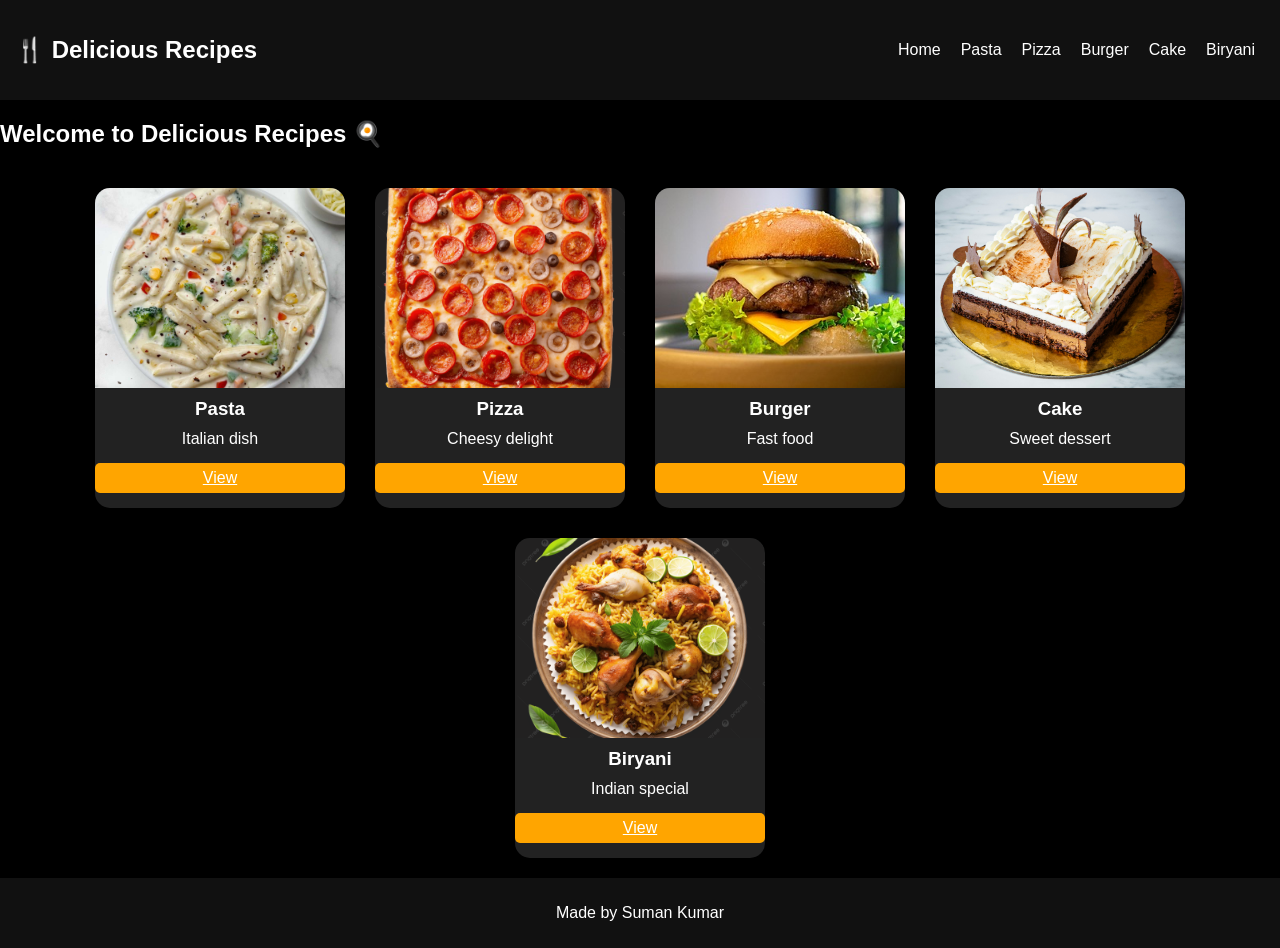
<file: index.html>
<!DOCTYPE html>
<html>
<head>
    <title>Delicious Recipes</title>
    <link rel="stylesheet" href="css/style.css">
</head>
<body>

<nav>
    <h1>🍴 Delicious Recipes</h1>
    <ul>
        <li><a href="index.html">Home</a></li>
        <li><a href="recipe1.html">Pasta</a></li>
        <li><a href="recipe2.html">Pizza</a></li>
        <li><a href="recipe3.html">Burger</a></li>
        <li><a href="recipe4.html">Cake</a></li>
        <li><a href="recipe5.html">Biryani</a></li>
    </ul>
</nav>

<section class="intro">
    <h2>Welcome to Delicious Recipes 🍳</h2>
   
</section>

<section class="recipes">

    <div class="card">
        <img src="imagespasta.jpg" width="300" height="270">
        <h3>Pasta</h3>
        <p>Italian dish</p>
        <a href="recipe1.html">View</a>
    </div>

    <div class="card">
        <img src="imagespizza.jpg" width="300" height="600">
        <h3>Pizza</h3>
        <p>Cheesy delight</p>
        <a href="recipe2.html">View</a>
    </div>

    <div class="card">
        <img src="imagesburger.jpg" width="300" height="270">
        <h3>Burger</h3>
        <p>Fast food</p>
        <a href="recipe3.html">View</a>
    </div>

    <div class="card">
        <img src="imagescake.jpg" width="300" height="270">
        <h3>Cake</h3>
        <p>Sweet dessert</p>
        <a href="recipe4.html">View</a>
    </div>

    <div class="card">
        <img src="imagesbiryani.jpg" width="300" height="270">
        <h3>Biryani</h3>
        <p>Indian special</p>
        <a href="recipe5.html">View</a>
    </div>

</section>

<footer>
    <p> Made by Suman Kumar</p>
</footer>

</body>
</html>
</file>
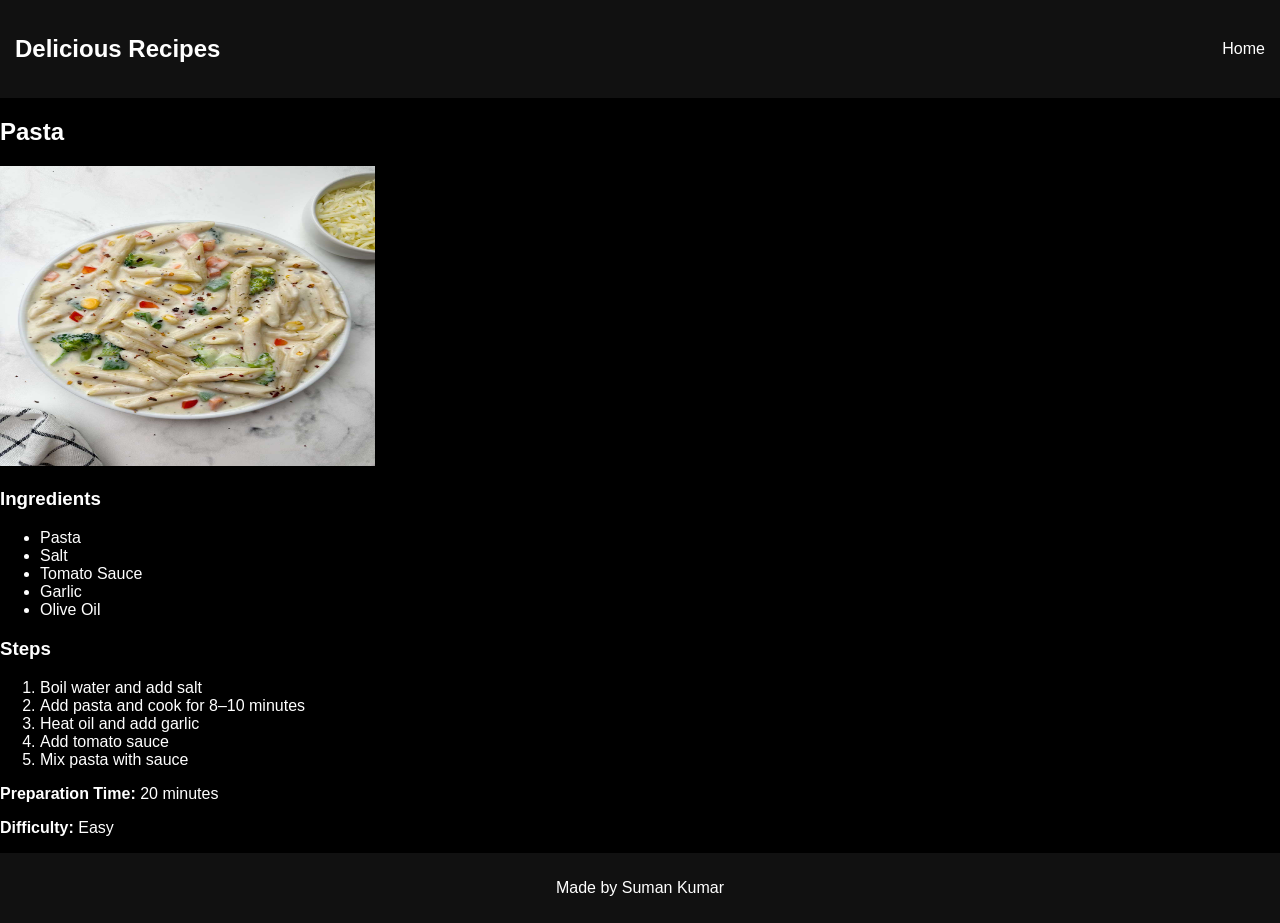
<file: recipe1.html>
<!DOCTYPE html>
<html>
<head>
    <title>Pasta Recipe</title>
    <link rel="stylesheet" href="css/style.css">
</head>
<body>

<nav>
    <h1>Delicious Recipes</h1>
    <a href="index.html">Home</a>
</nav>

<div class="container">
    <h2>Pasta</h2>
    <img src="imagespasta.jpg" width="375" height="300">

    <h3>Ingredients</h3>
    <ul>
        <li>Pasta</li>
        <li>Salt</li>
        <li>Tomato Sauce</li>
        <li>Garlic</li>
        <li>Olive Oil</li>
    </ul>

    <h3>Steps</h3>
    <ol>
        <li>Boil water and add salt</li>
        <li>Add pasta and cook for 8–10 minutes</li>
        <li>Heat oil and add garlic</li>
        <li>Add tomato sauce</li>
        <li>Mix pasta with sauce</li>
    </ol>

    <p><b>Preparation Time:</b> 20 minutes</p>
    <p><b>Difficulty:</b> Easy</p>
</div>

<footer>
    <p>Made by Suman Kumar</p>
</footer>

</body>
</html>
</file>
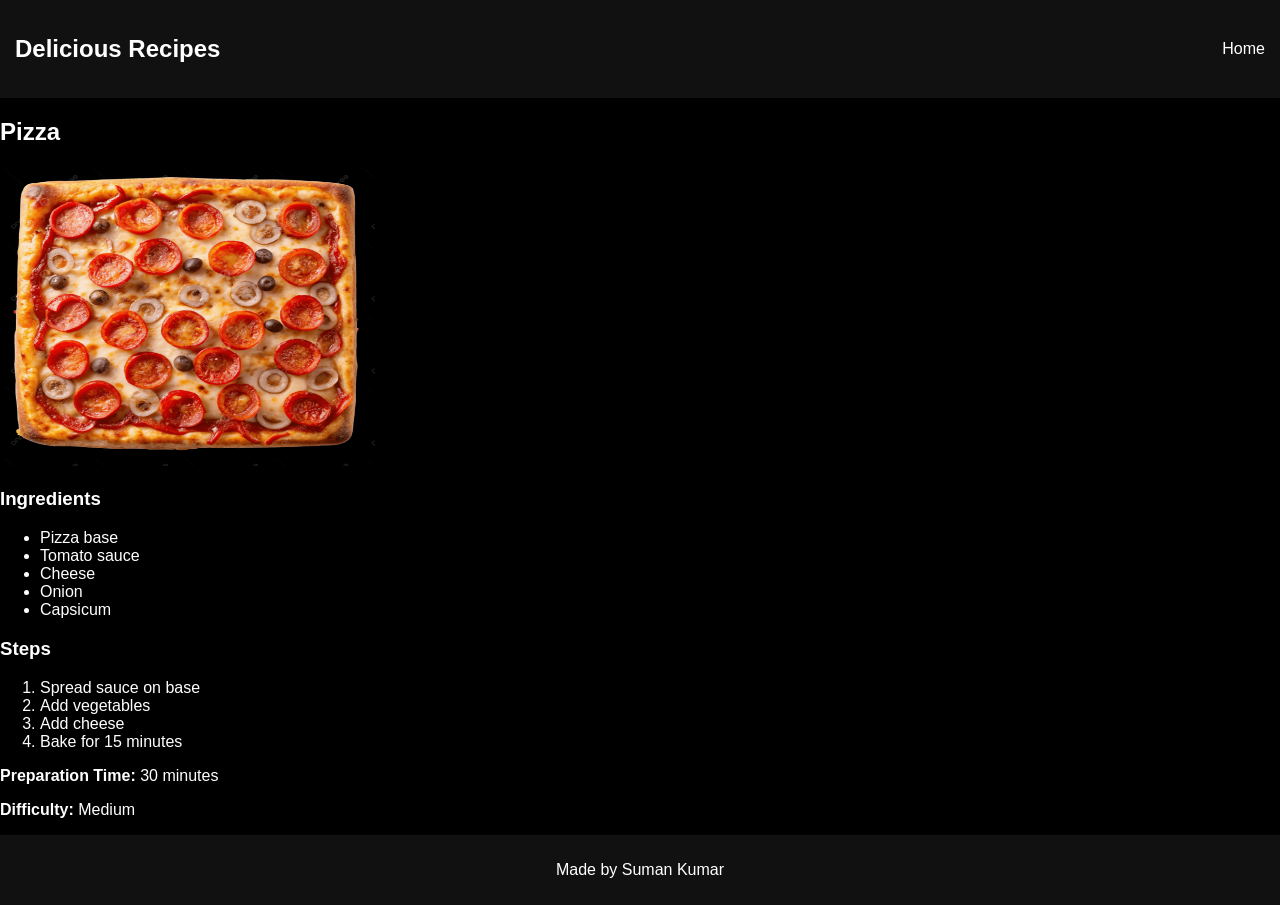
<file: recipe2.html>
<!DOCTYPE html>
<html>
<head>
    <title>Pizza Recipe</title>
    <link rel="stylesheet" href="css/style.css">
</head>
<body>

<nav>
    <h1>Delicious Recipes</h1>
    <a href="index.html">Home</a>
</nav>

<div class="container">
    <h2>Pizza</h2>
    <img src="imagespizza.jpg" width="375" height="300">

    <h3>Ingredients</h3>
    <ul>
        <li>Pizza base</li>
        <li>Tomato sauce</li>
        <li>Cheese</li>
        <li>Onion</li>
        <li>Capsicum</li>
    </ul>

    <h3>Steps</h3>
    <ol>
        <li>Spread sauce on base</li>
        <li>Add vegetables</li>
        <li>Add cheese</li>
        <li>Bake for 15 minutes</li>
    </ol>

    <p><b>Preparation Time:</b> 30 minutes</p>
    <p><b>Difficulty:</b> Medium</p>
</div>

<footer>
    <p>Made by Suman Kumar</p>
</footer>

</body>
</html>
</file>
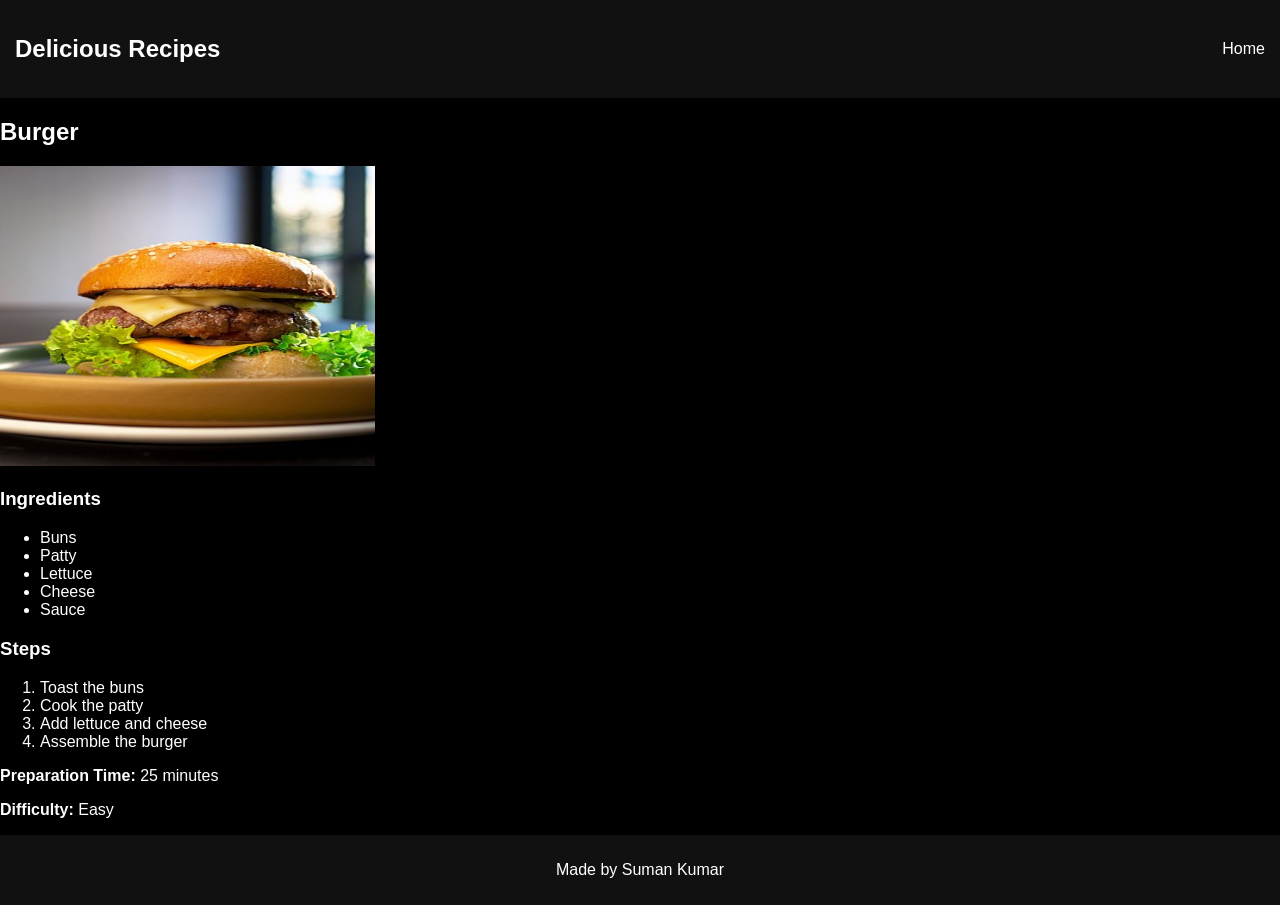
<file: recipe3.html>
<!DOCTYPE html>
<html>
<head>
    <title>Burger Recipe</title>
    <link rel="stylesheet" href="css/style.css">
</head>
<body>

<nav>
    <h1>Delicious Recipes</h1>
    <a href="index.html">Home</a>
</nav>

<div class="container">
    <h2>Burger</h2>
    <img src="imagesburger.jpg" width="375" height="300">

    <h3>Ingredients</h3>
    <ul>
        <li>Buns</li>
        <li>Patty</li>
        <li>Lettuce</li>
        <li>Cheese</li>
        <li>Sauce</li>
    </ul>

    <h3>Steps</h3>
    <ol>
        <li>Toast the buns</li>
        <li>Cook the patty</li>
        <li>Add lettuce and cheese</li>
        <li>Assemble the burger</li>
    </ol>

    <p><b>Preparation Time:</b> 25 minutes</p>
    <p><b>Difficulty:</b> Easy</p>
</div>

<footer>
    <p>Made by Suman Kumar</p>
</footer>

</body>
</html>
</file>
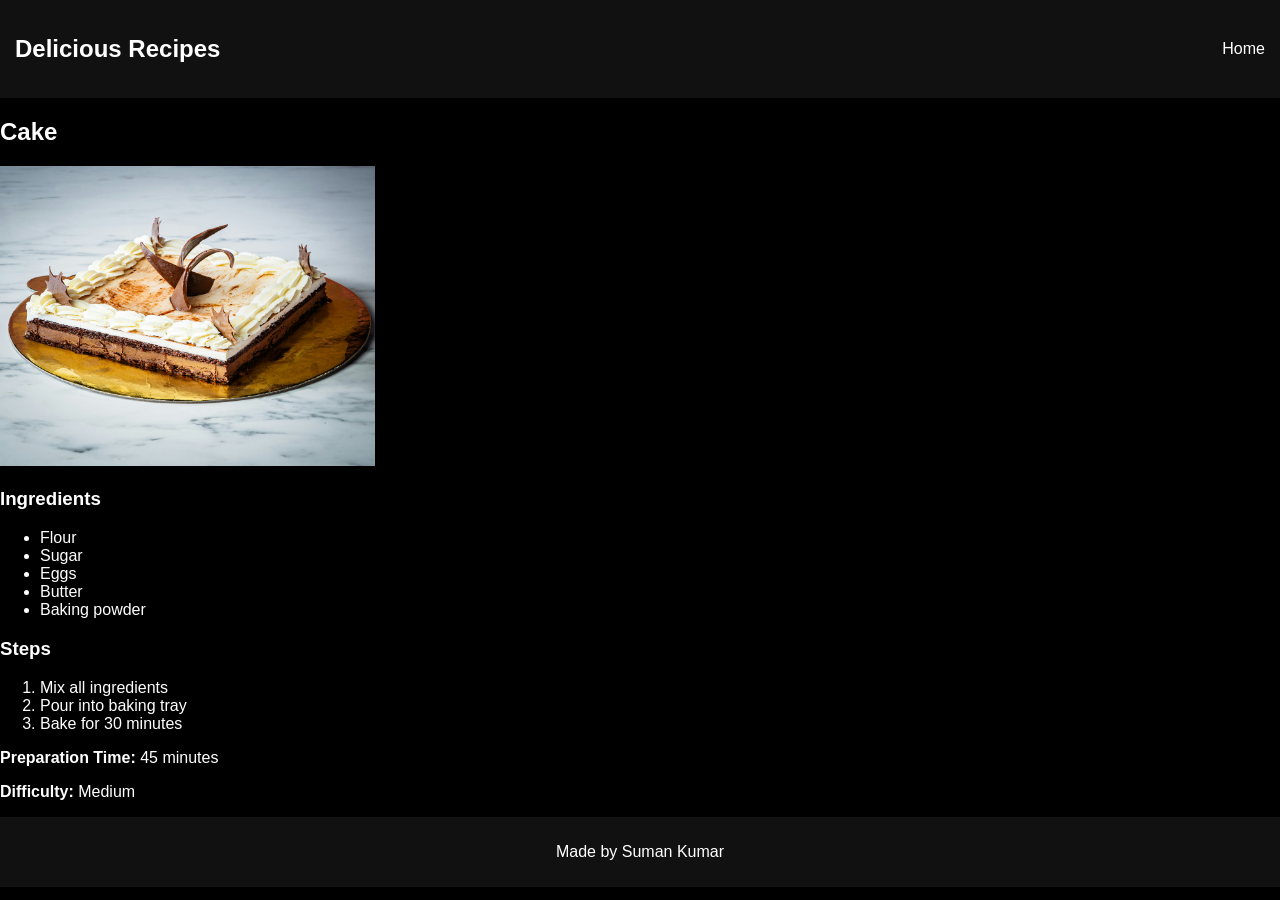
<file: recipe4.html>
<!DOCTYPE html>
<html>
<head>
    <title>Cake Recipe</title>
    <link rel="stylesheet" href="css/style.css">
</head>
<body>

<nav>
    <h1>Delicious Recipes</h1>
    <a href="index.html">Home</a>
</nav>

<div class="container">
    <h2>Cake</h2>
    <img src="imagescake.jpg" width="375" height="300">

    <h3>Ingredients</h3>
    <ul>
        <li>Flour</li>
        <li>Sugar</li>
        <li>Eggs</li>
        <li>Butter</li>
        <li>Baking powder</li>
    </ul>

    <h3>Steps</h3>
    <ol>
        <li>Mix all ingredients</li>
        <li>Pour into baking tray</li>
        <li>Bake for 30 minutes</li>
    </ol>

    <p><b>Preparation Time:</b> 45 minutes</p>
    <p><b>Difficulty:</b> Medium</p>
</div>

<footer>
    <p>Made by Suman Kumar</p>
</footer>

</body>
</html>
</file>
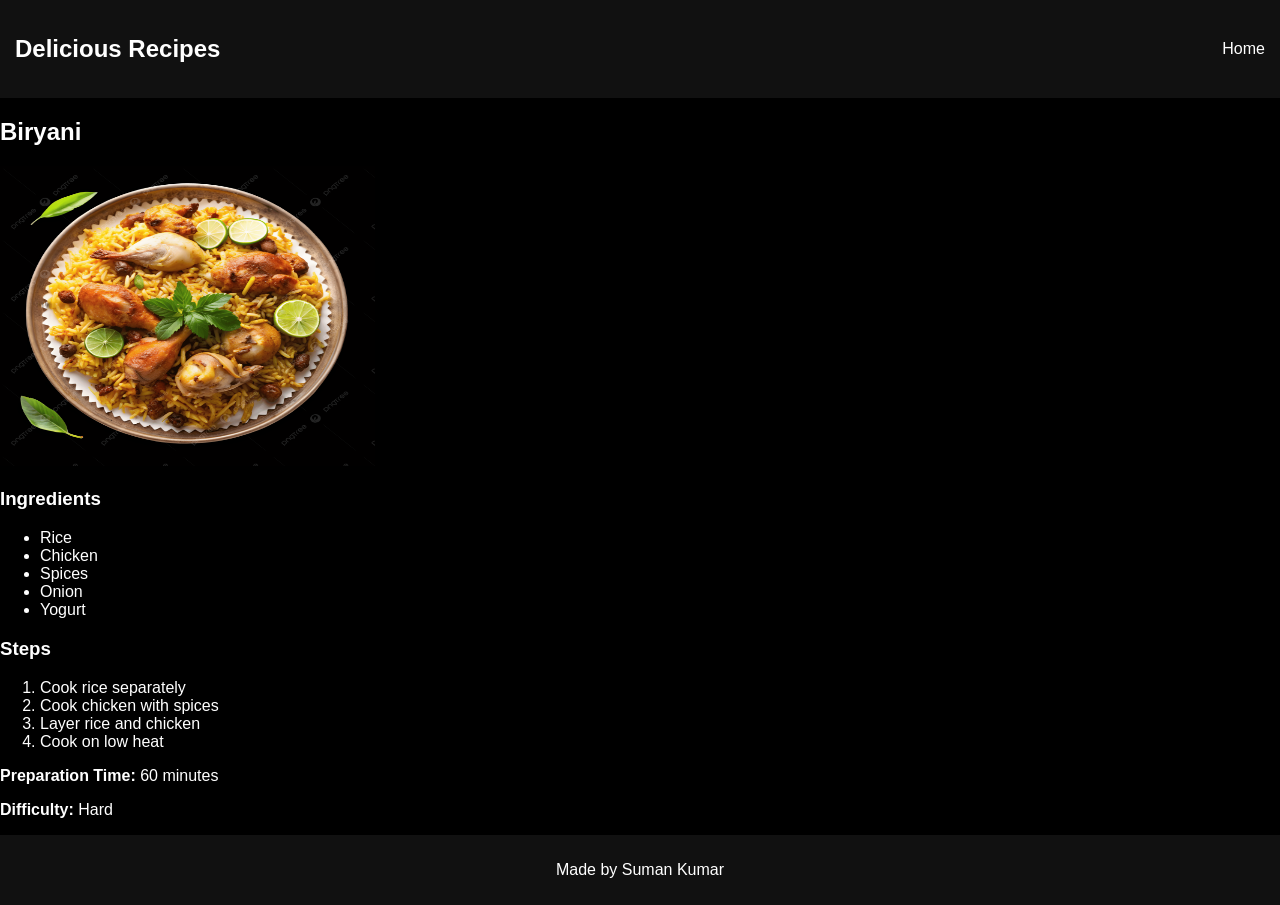
<file: recipe5.html>
<!DOCTYPE html>
<html>
<head>
    <title>Biryani Recipe</title>
    <link rel="stylesheet" href="css/style.css">
</head>
<body>

<nav>
    <h1>Delicious Recipes</h1>
    <a href="index.html">Home</a>
</nav>

<div class="container">
    <h2>Biryani</h2>
    <img src="imagesbiryani.jpg" width="375" height="300">

    <h3>Ingredients</h3>
    <ul>
        <li>Rice</li>
        <li>Chicken</li>
        <li>Spices</li>
        <li>Onion</li>
        <li>Yogurt</li>
    </ul>

    <h3>Steps</h3>
    <ol>
        <li>Cook rice separately</li>
        <li>Cook chicken with spices</li>
        <li>Layer rice and chicken</li>
        <li>Cook on low heat</li>
    </ol>

    <p><b>Preparation Time:</b> 60 minutes</p>
    <p><b>Difficulty:</b> Hard</p>
</div>

<footer>
    <p>Made by Suman Kumar</p>
</footer>

</body>
</html>
</file>
<file: css/style.css>
body {
    margin: 0;
    font-family: Arial, sans-serif;
    background-color: #000;
    color: #fff;
}


nav {
    background-color: #111;
    padding: 15px;
    display: flex;
    justify-content: space-between;
    align-items: center;
}

nav ul {
    display: flex;
    list-style: none;
}

nav ul li {
    margin: 10px;
}

nav a {
    color: white;
    text-decoration: none;
}

nav a:hover {
    color: orange;
}

.recipes {
    display: flex;
    flex-wrap: wrap;
    justify-content: center;
    gap: 30px;
    padding: 20px;
}

.card {
    background-color: #222;
    width: 250px;
    border-radius: 15px;
    overflow: hidden;
    text-align: center;
    padding-bottom: 15px;

    display: flex;
    flex-direction: column;
    justify-content: space-between;
}

.card img {
    width: 100%;
    height: 200px;
    object-fit: cover;   
}

.card h3 {
    margin: 10px 0 5px;
}

.card p {
    margin: 5px 0;
}

.card a {
    display: inline-block;
    margin-top: 10px;
    padding: 6px 12px;
    background-color: orange;
    color: white;
    border-radius: 5px;
}

.card a:hover {
    background-color: #ff6600;
}

footer {
    background-color: #111;
    text-align: center;
    padding: 10px;
}

@media (max-width: 600px) {
    .recipes {
        flex-direction: column;
        align-items: center;
    }
}
</file>
